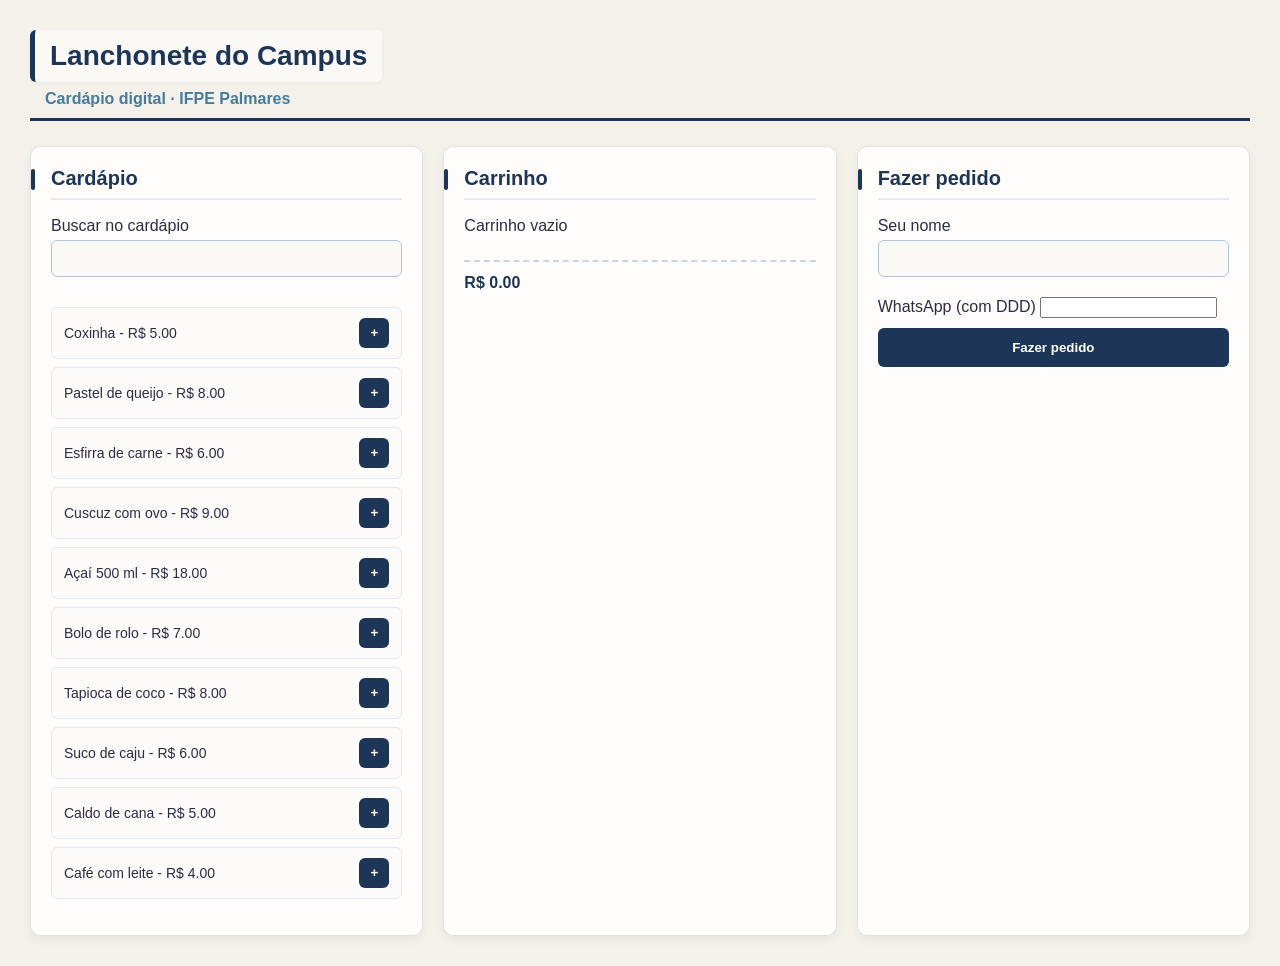
<file: JS- Projeto/cardapiodigital/index.html>
<!DOCTYPE html>
<html lang="pt-BR">
<head>
  <meta charset="UTF-8">
  <meta name="viewport" content="width=device-width, initial-scale=1.0">
  <title>Lanchonete do Campus · Cardápio Digital</title>
  <link rel="stylesheet" href="style.css">
  <script src="app.js" defer></script>
</head>
<body>
  <header>
    <h1>Lanchonete do Campus</h1>
    <p>Cardápio digital · IFPE Palmares</p>
  </header>

  <main>
    <section aria-labelledby="titulo-cardapio">
      <h2 id="titulo-cardapio">Cardápio</h2>

      <label for="busca">Buscar no cardápio</label>
      <input type="search" id="busca" name="busca" autocomplete="off">

      <ul id="cardapio"></ul>
    </section>

    <section aria-labelledby="titulo-carrinho">
      <h2 id="titulo-carrinho">Carrinho</h2>
      <ul id="carrinho"></ul>
      <p id="total" role="status">Carrinho vazio</p>
    </section>

    <section aria-labelledby="titulo-pedido">
      <h2 id="titulo-pedido">Fazer pedido</h2>
      <form id="pedido" novalidate>
        <label for="nome">Seu nome</label>
        <input type="text" id="nome" name="nome" required minlength="2" autocomplete="name"
               aria-describedby="nome-erro">
        <span id="nome-erro" class="erro" role="alert"></span>

        <label for="zap">WhatsApp (com DDD)</label>
        <input type="tel" id="zap" name="zap" required minlength="10" autocomplete="tel"
               aria-describedby="zap-erro">
        <span id="zap-erro" class="erro" role="alert"></span>

        <button type="submit">Fazer pedido</button>
      </form>

      <pre id="mensagem" role="status"></pre>
    </section>
  </main>
</body>
</html>
</file>
<file: JS- Projeto/cardapiodigital/style.css>
body {
  background-color: #f4f1ea; 
  color: #2b2d42;
  font-family: Arial, sans-serif;
  margin: 0;
  padding: 30px;
}


header {
  margin-bottom: 25px;
  padding-bottom: 10px;
  border-bottom: 3px solid #1d3557; 
}


header h1 {
  color: #1d3557;
  font-size: 28px;
  margin: 0;
  background-color: rgba(255, 255, 255, 0.6); 
  padding: 10px 15px;
  border-radius: 6px;
  display: inline-block;
  border-left: 5px solid #1d3557; 
  box-shadow: 0 2px 5px rgba(0, 0, 0, 0.03);
}

header p {
  color: #457b9d;
  margin: 8px 0 0 15px;
  font-weight: bold;
}


main {
  display: flex;
  gap: 20px;
  flex-wrap: wrap;
}

section {
  background-color: rgba(255, 255, 255, 0.85); 
  backdrop-filter: blur(5px); 
  border: 1px solid rgba(213, 222, 215, 0.8);
  border-radius: 10px;
  padding: 20px;
  flex: 1;
  min-width: 280px;
  box-shadow: 0 4px 10px rgba(0, 0, 0, 0.05);
}


section h2 {
  color: #1d3557;
  font-size: 20px;
  margin-top: 0;
  padding-bottom: 8px;
  border-bottom: 2px solid #e2e8f0;
  position: relative;
}


section h2::before {
  content: '';
  position: absolute;
  left: -20px;
  top: 2px;
  bottom: 8px;
  width: 4px;
  background-color: #1d3557;
  border-radius: 2px;
}


input[type="text"], input[type="search"] {
  width: 100%;
  padding: 10px;
  margin-top: 5px;
  margin-bottom: 20px;
  border: 1px solid #b0c4de;
  border-radius: 6px;
  box-sizing: border-box;
  background-color: rgba(250, 249, 246, 0.9);
}

input:focus {
  outline: none;
  border-color: #1d3557;
  box-shadow: 0 0 5px rgba(29, 53, 87, 0.2);
}


.item-cardapio {
  display: flex;
  justify-content: space-between;
  align-items: center;
  padding: 10px 12px;
  margin-bottom: 8px;
  background-color: rgba(252, 251, 249, 0.9);
  border: 1px solid #e2e8f0;
  border-radius: 6px;
  font-size: 14px;
}


#cardapio button, .item-cardapio button {
  background-color: #1d3557;
  color: white;
  border: none;
  border-radius: 6px;
  width: 30px;
  height: 30px;
  font-weight: bold;
  cursor: pointer;
  display: flex;
  align-items: center;
  justify-content: center;
  transition: background-color 0.2s;
}


.item-cardapio .btn-remover {
  background-color: #e63946;
}

#cardapio button:hover {
  background-color: #0d1b2a;
}

.item-cardapio .btn-remover:hover {
  background-color: #c1121f;
}


#total {
  display: block;
  margin-top: 25px;
  margin-bottom: 20px;
  font-size: 16px;
  font-weight: bold;
  color: #1d3557;
  border-top: 2px dashed #cbd5e1;
  padding-top: 12px;
}


button[type="submit"] {
  background-color: #1d3557;
  color: white;
  border: none;
  border-radius: 6px;
  padding: 12px 15px;
  font-weight: bold;
  cursor: pointer;
  width: 100%;
  margin-top: 10px;
  transition: background-color 0.2s;
}

button[type="submit"]:hover {
  background-color: #0d1b2a;
}


#cardapio, #carrinho {
  padding: 0;
  margin-top: 10px;
  list-style: none;
}
</file>
